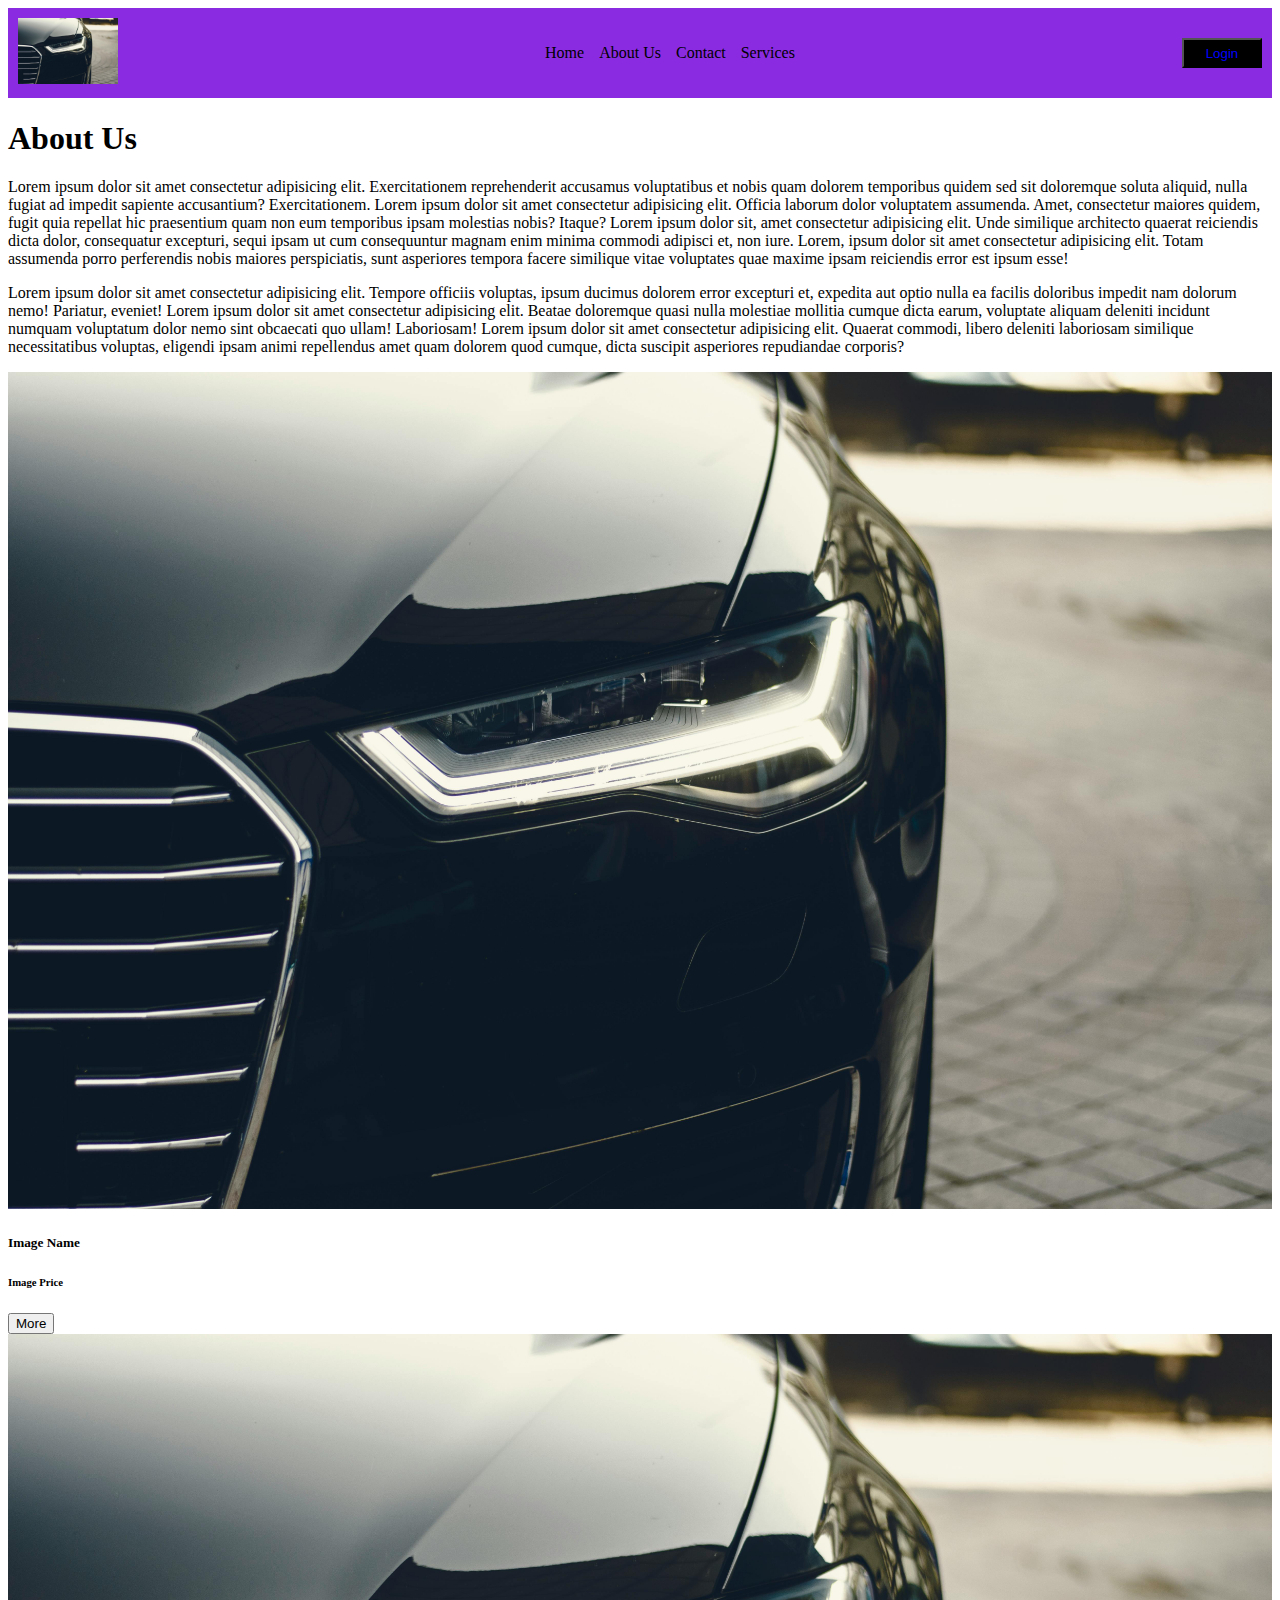
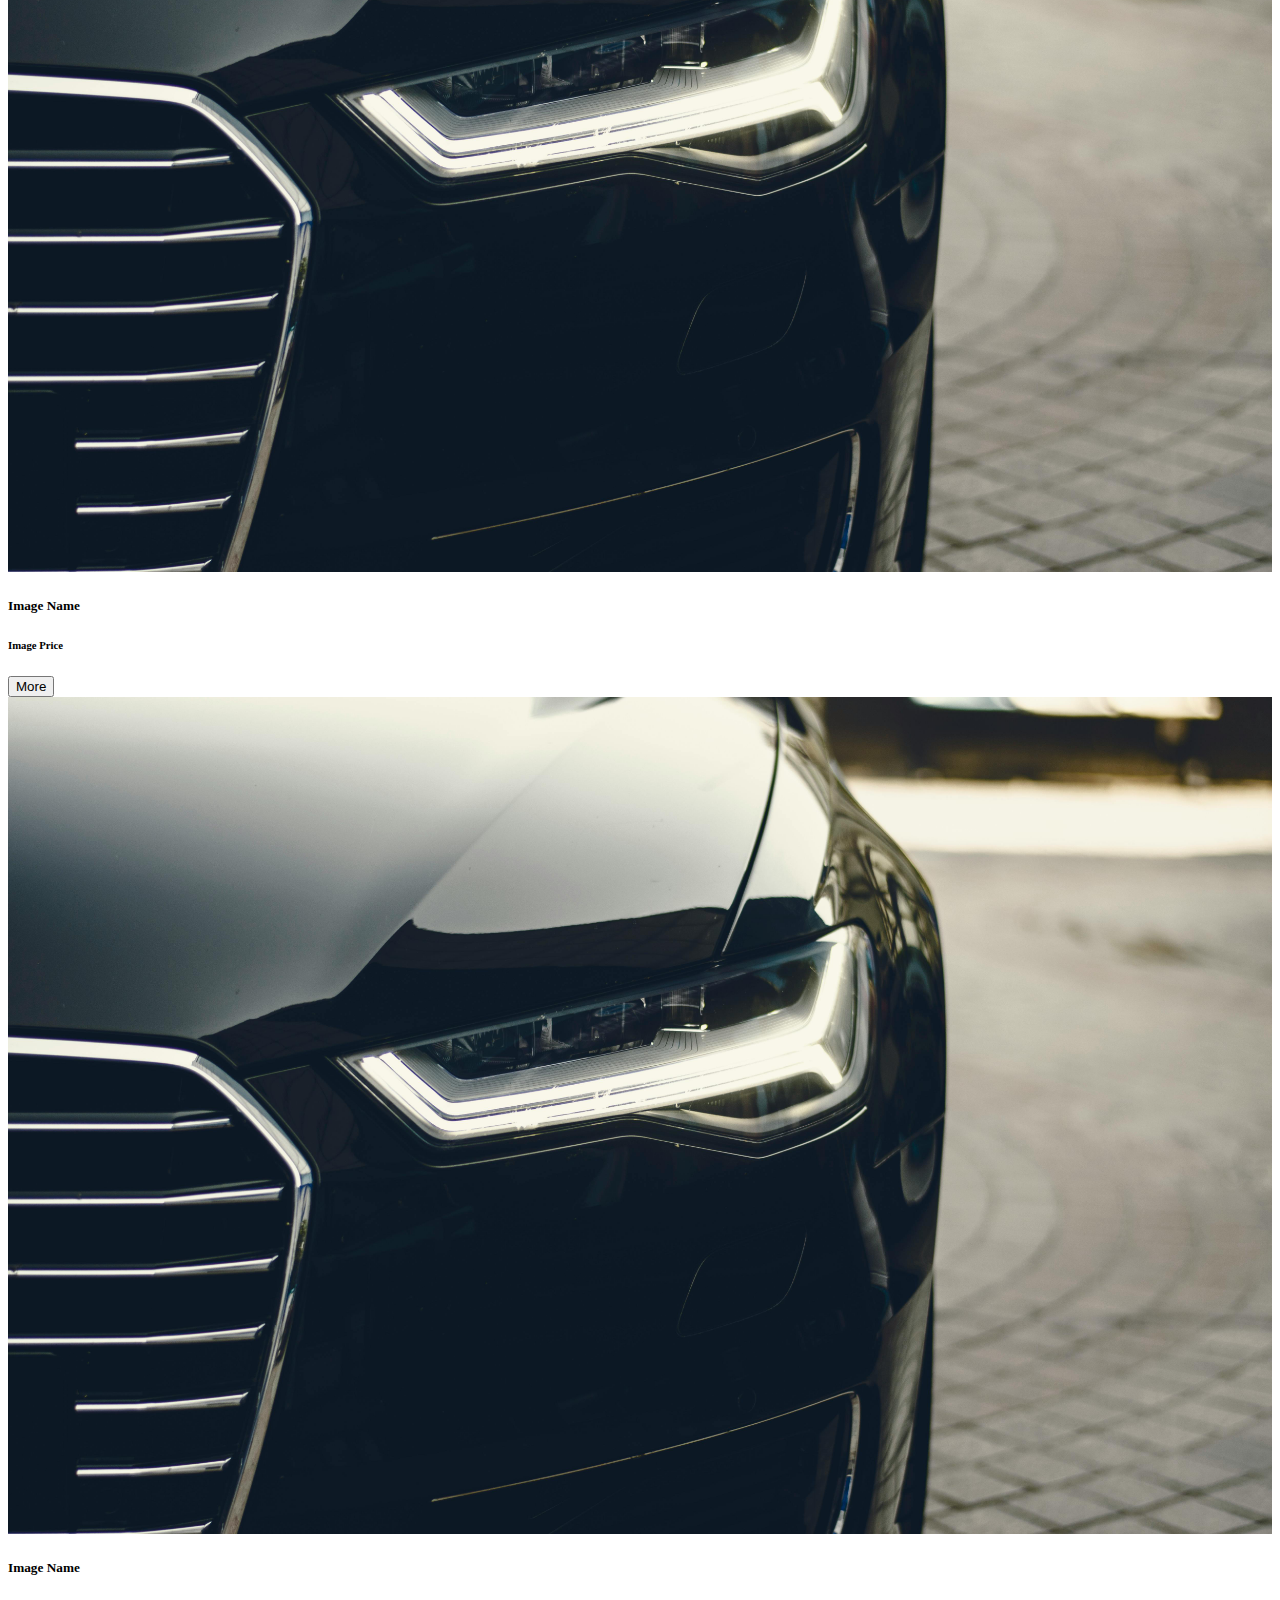
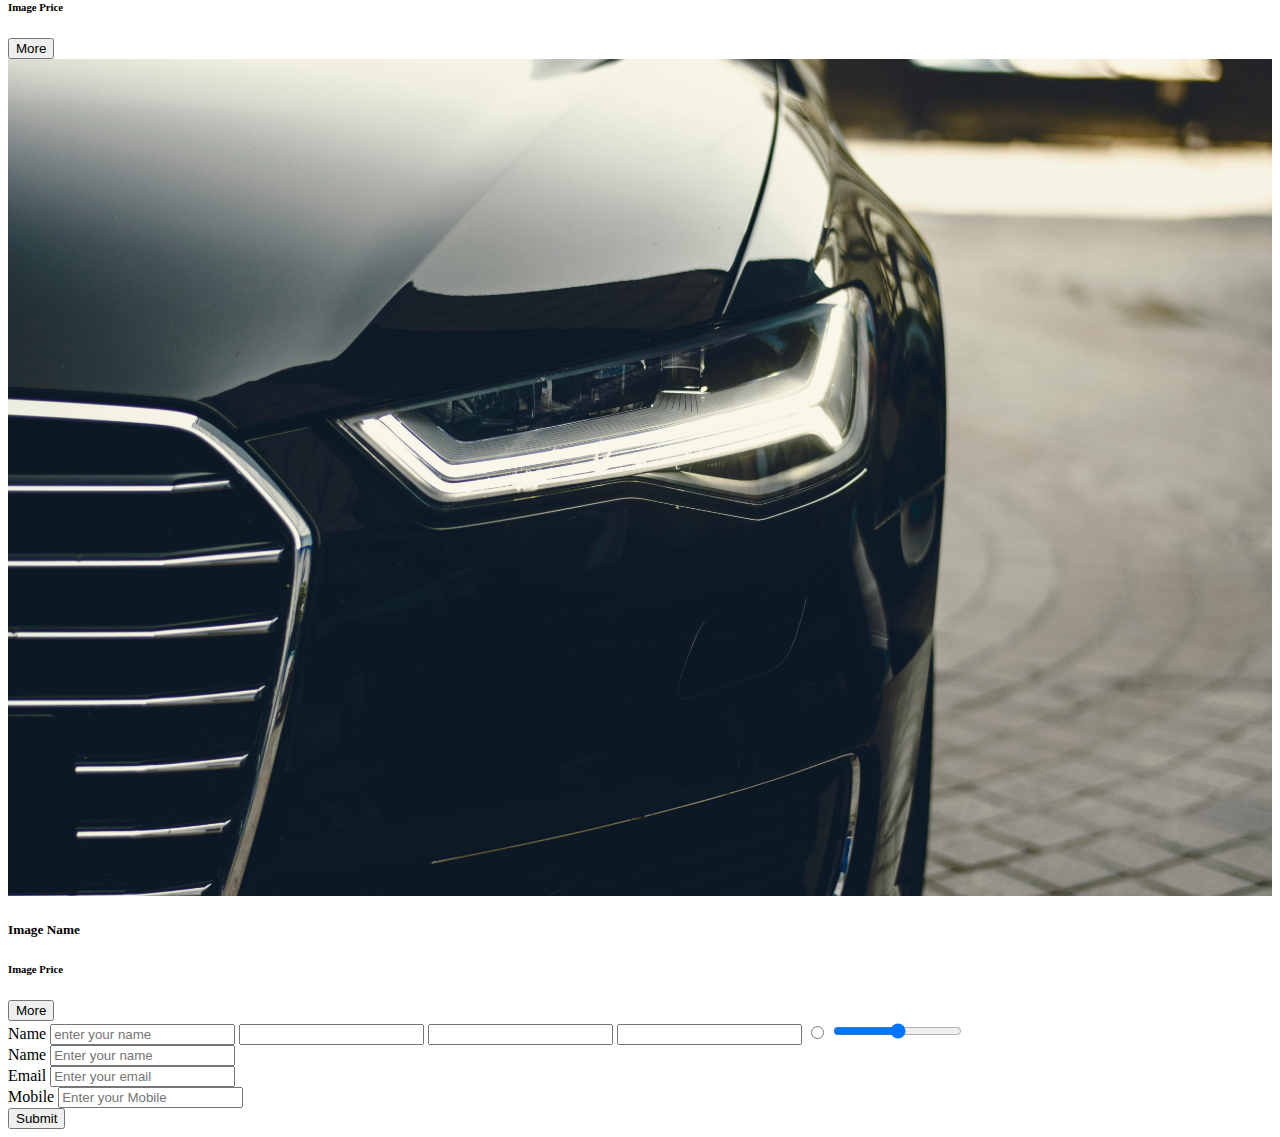
<file: demo/index.html>
<!DOCTYPE html>
<html lang="en">

<head>
    <meta charset="UTF-8">
    <meta name="viewport" content="width=device-width, initial-scale=1.0">
    <title>Document</title>
    <link rel="stylesheet" href="./asset/css/style.css">
    <link href="https://cdn.jsdelivr.net/npm/bootstrap@5.3.8/dist/css/bootstrap.min.css" rel="stylesheet"
        integrity="sha384-sRIl4kxILFvY47J16cr9ZwB07vP4J8+LH7qKQnuqkuIAvNWLzeN8tE5YBujZqJLB" crossorigin="anonymous">

</head>

<body>

    <div class="navs">

        <div>
            <img src="./asset/image/c1.jpg" class="imagess" alt="">
        </div>

        <div>
            <ul class="menu">
                <li>Home</li>
                <li>About Us</li>
                <li>Contact</li>
                <li>Services</li>
            </ul>
        </div>

        <div>
            <button class="btnss">Login</button>
        </div>

    </div>



    <div class="container">
        <h1 class="text-center mt-4 mb-4">About Us</h1>
        <div class="row">
            <div class="col-6">
                <p class="para">Lorem ipsum dolor sit amet consectetur adipisicing elit. Exercitationem reprehenderit
                    accusamus voluptatibus et nobis quam dolorem temporibus quidem sed sit doloremque soluta aliquid,
                    nulla fugiat ad impedit sapiente accusantium? Exercitationem. Lorem ipsum dolor sit amet consectetur
                    adipisicing elit. Officia laborum dolor voluptatem assumenda. Amet, consectetur maiores quidem,
                    fugit quia repellat hic praesentium quam non eum temporibus ipsam molestias nobis? Itaque? Lorem
                    ipsum dolor sit, amet consectetur adipisicing elit. Unde similique architecto quaerat reiciendis
                    dicta dolor, consequatur excepturi, sequi ipsam ut cum consequuntur magnam enim minima commodi
                    adipisci et, non iure. Lorem, ipsum dolor sit amet consectetur adipisicing elit. Totam assumenda
                    porro perferendis nobis maiores perspiciatis, sunt asperiores tempora facere similique vitae
                    voluptates quae maxime ipsam reiciendis error est ipsum esse!</p>

            </div>

            <div class="col-6">

                <p> Lorem ipsum dolor sit amet consectetur adipisicing elit. Tempore officiis voluptas, ipsum ducimus
                    dolorem error excepturi et, expedita aut optio nulla ea facilis doloribus impedit nam dolorum nemo!
                    Pariatur, eveniet! Lorem ipsum dolor sit amet consectetur adipisicing elit. Beatae doloremque quasi
                    nulla molestiae mollitia cumque dicta earum, voluptate aliquam deleniti incidunt numquam voluptatum
                    dolor nemo sint obcaecati quo ullam! Laboriosam! Lorem ipsum dolor sit amet consectetur adipisicing
                    elit. Quaerat commodi, libero deleniti laboriosam similique necessitatibus voluptas, eligendi ipsam
                    animi repellendus amet quam dolorem quod cumque, dicta suscipit asperiores repudiandae corporis?</p>

            </div>

        </div>
    </div>


    <div class="container">
        <div class="row">
            <div class="col-3">
                <div class="card">
                    <img src="./asset/image/c1.jpg" width="100%" alt="">
                    <div class="text-center">
                        <h5>Image Name</h5>
                        <h6>Image Price</h6>
                        <button class="btn btn-danger"> More </button>
                    </div>
                </div>

            </div>

            <div class="col-3">
                <div class="card">
                    <img src="./asset/image/c1.jpg" width="100%" alt="">
                    <div class="text-center">
                        <h5>Image Name</h5>
                        <h6>Image Price</h6>
                        <button class="btn btn-danger"> More </button>
                    </div>
                </div>

            </div>

            <div class="col-3">
                <div class="card">
                    <img src="./asset/image/c1.jpg" width="100%" alt="">
                    <div class="text-center">
                        <h5>Image Name</h5>
                        <h6>Image Price</h6>
                        <button class="btn btn-danger"> More </button>
                    </div>
                </div>

            </div>

            <div class="col-3">
                <div class="card">
                    <img src="./asset/image/c1.jpg" width="100%" alt="">
                    <div class="text-center">
                        <h5>Image Name</h5>
                        <h6>Image Price</h6>
                        <button class="btn btn-danger"> More </button>
                    </div>
                </div>

            </div>

        </div>
    </div>


    <label for="">Name</label>
    <input type="text" placeholder="enter your name">
    <input type="email">
    <input type="number">
    <input type="password">
    <input type="radio">
    <input type="range">


    <div class="container">
        <div class="card p-4">
            <div class="row">
                <div class="col-3">
                    <label for=""> Name </label>
                    <input type="text" placeholder="Enter your name" class="form-control">
                </div>

                <div class="col-3">
                    <label for=""> Email </label>
                    <input type="email" placeholder="Enter your email" class="form-control">
                </div>

                <div class="col-3">
                    <label for=""> Mobile </label>
                    <input type="number" placeholder="Enter your Mobile" class="form-control">
                </div>

                <div class="col-3">
                    <button class="btn btn-danger mt-4">Submit</button>
                </div>

            </div>

        </div>
    </div>


    <script src="https://cdn.jsdelivr.net/npm/bootstrap@5.3.8/dist/js/bootstrap.bundle.min.js"
        integrity="sha384-FKyoEForCGlyvwx9Hj09JcYn3nv7wiPVlz7YYwJrWVcXK/BmnVDxM+D2scQbITxI"
        crossorigin="anonymous"></script>

</body>

</html>
</file>
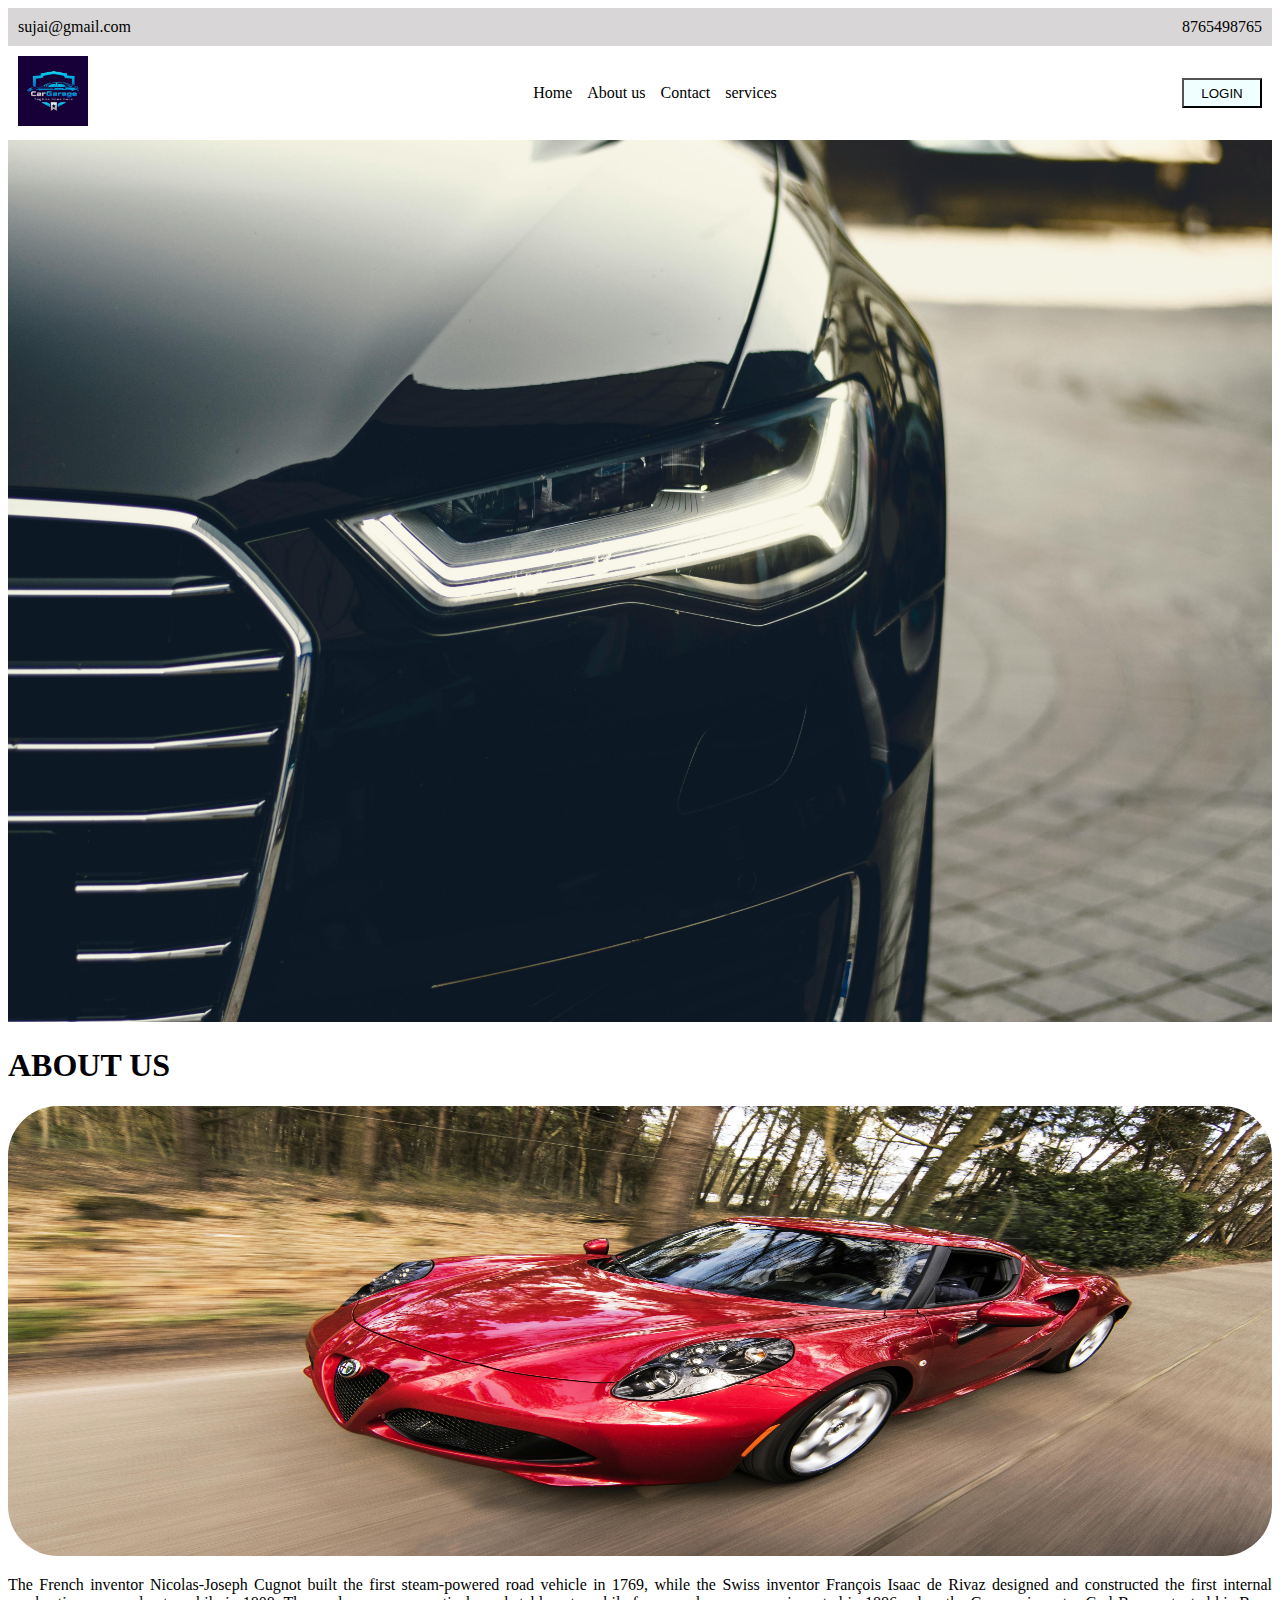
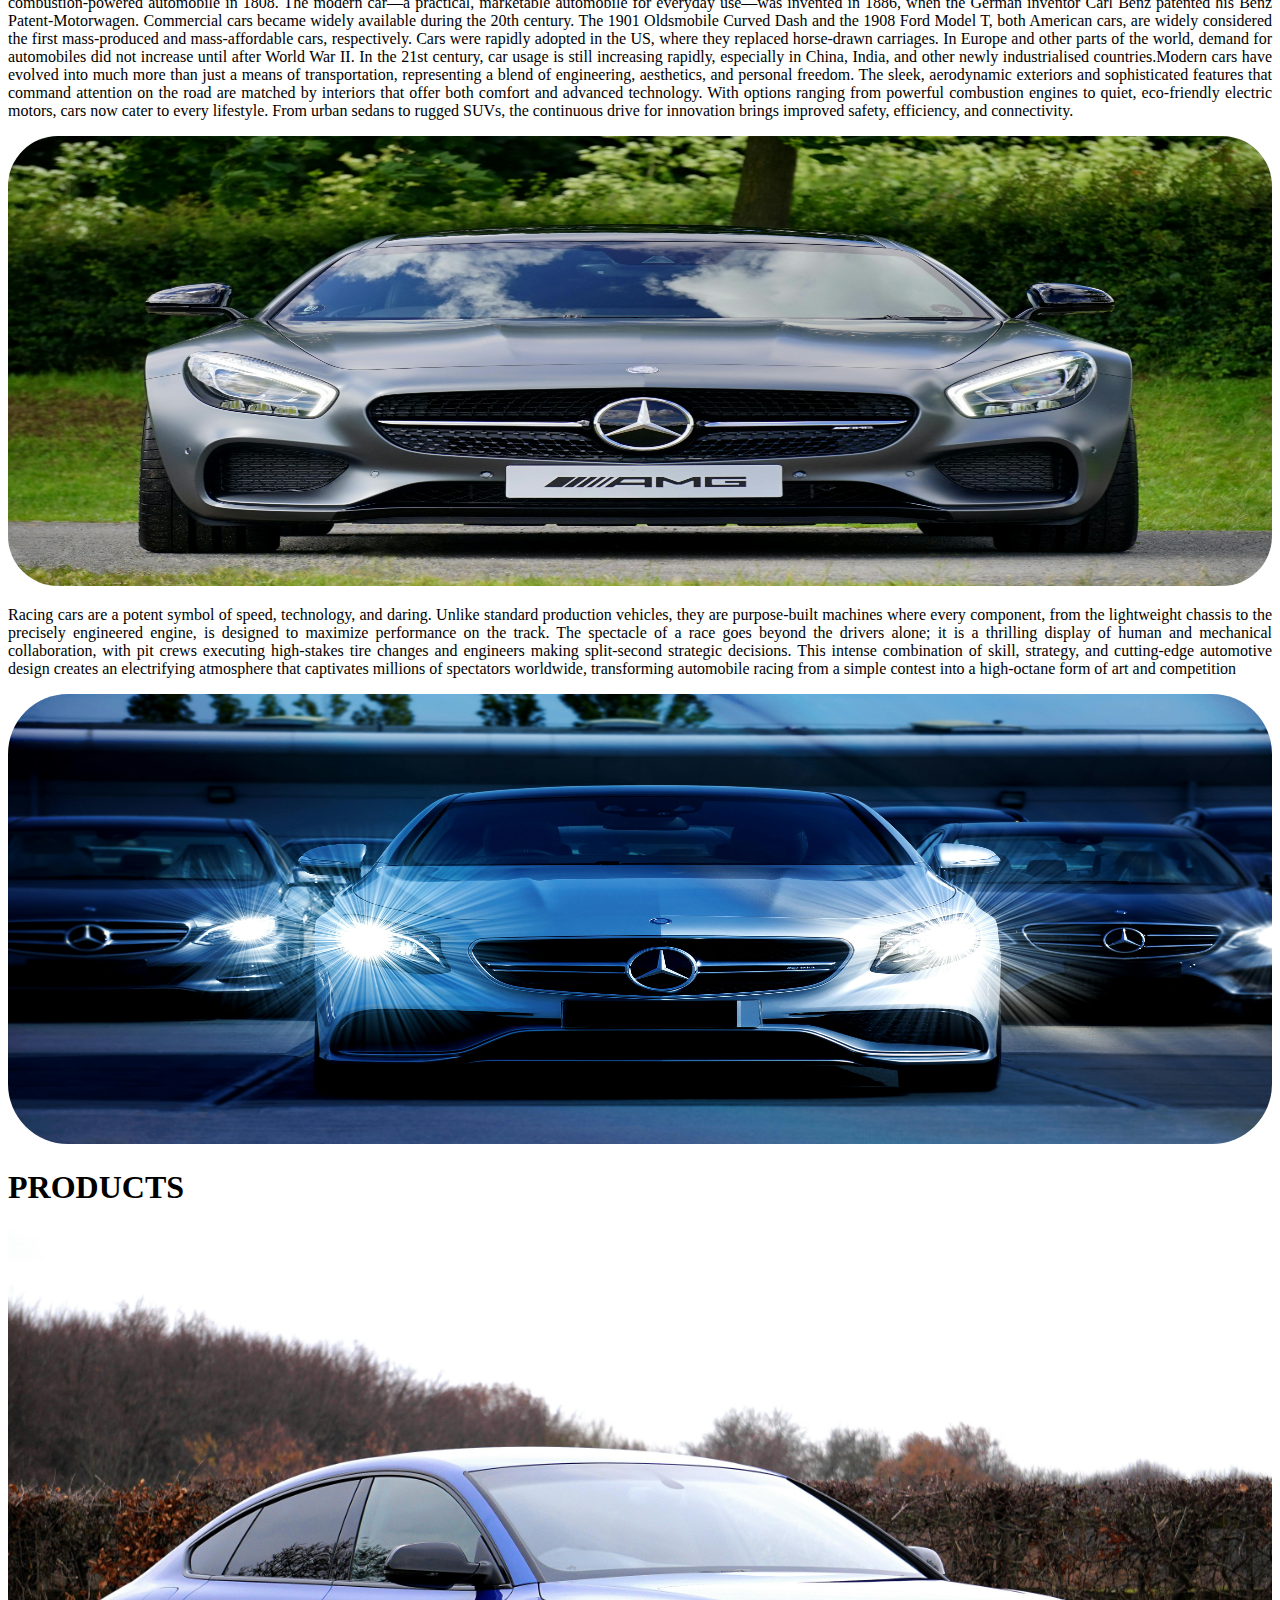
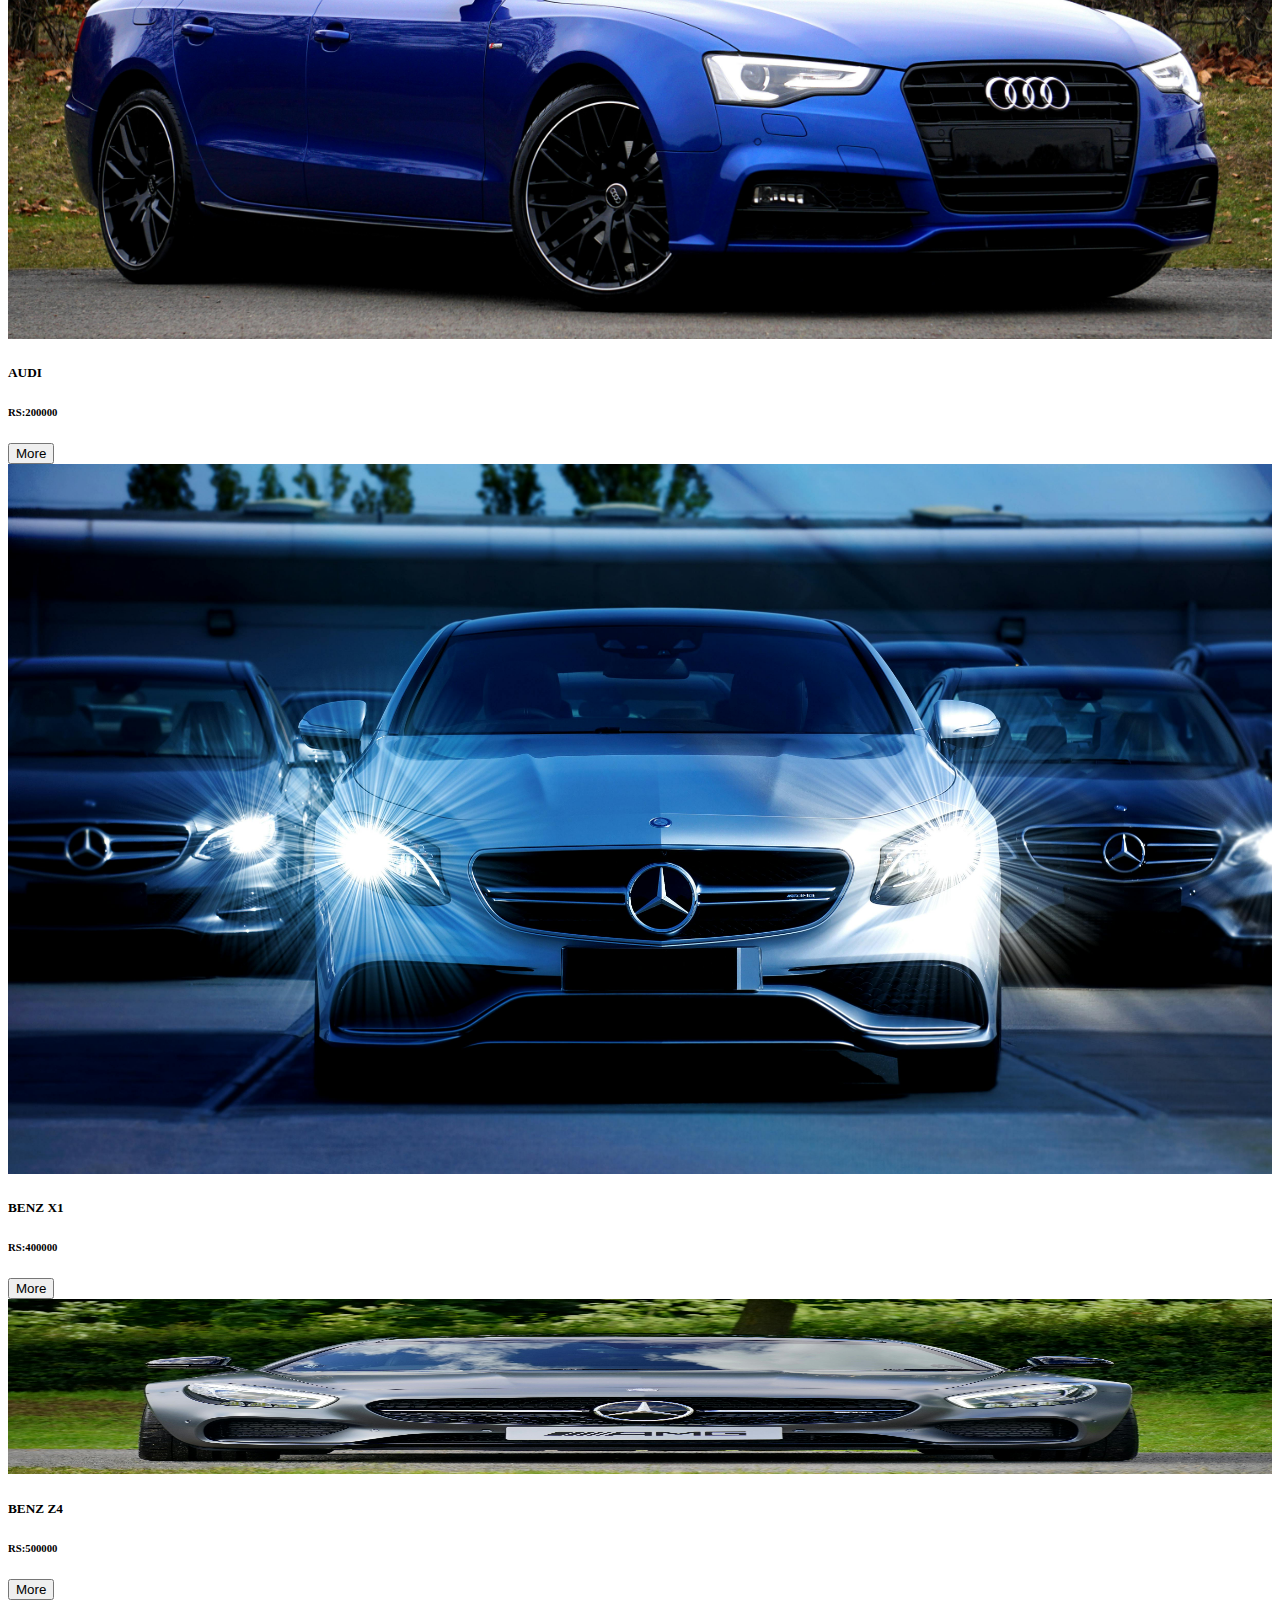
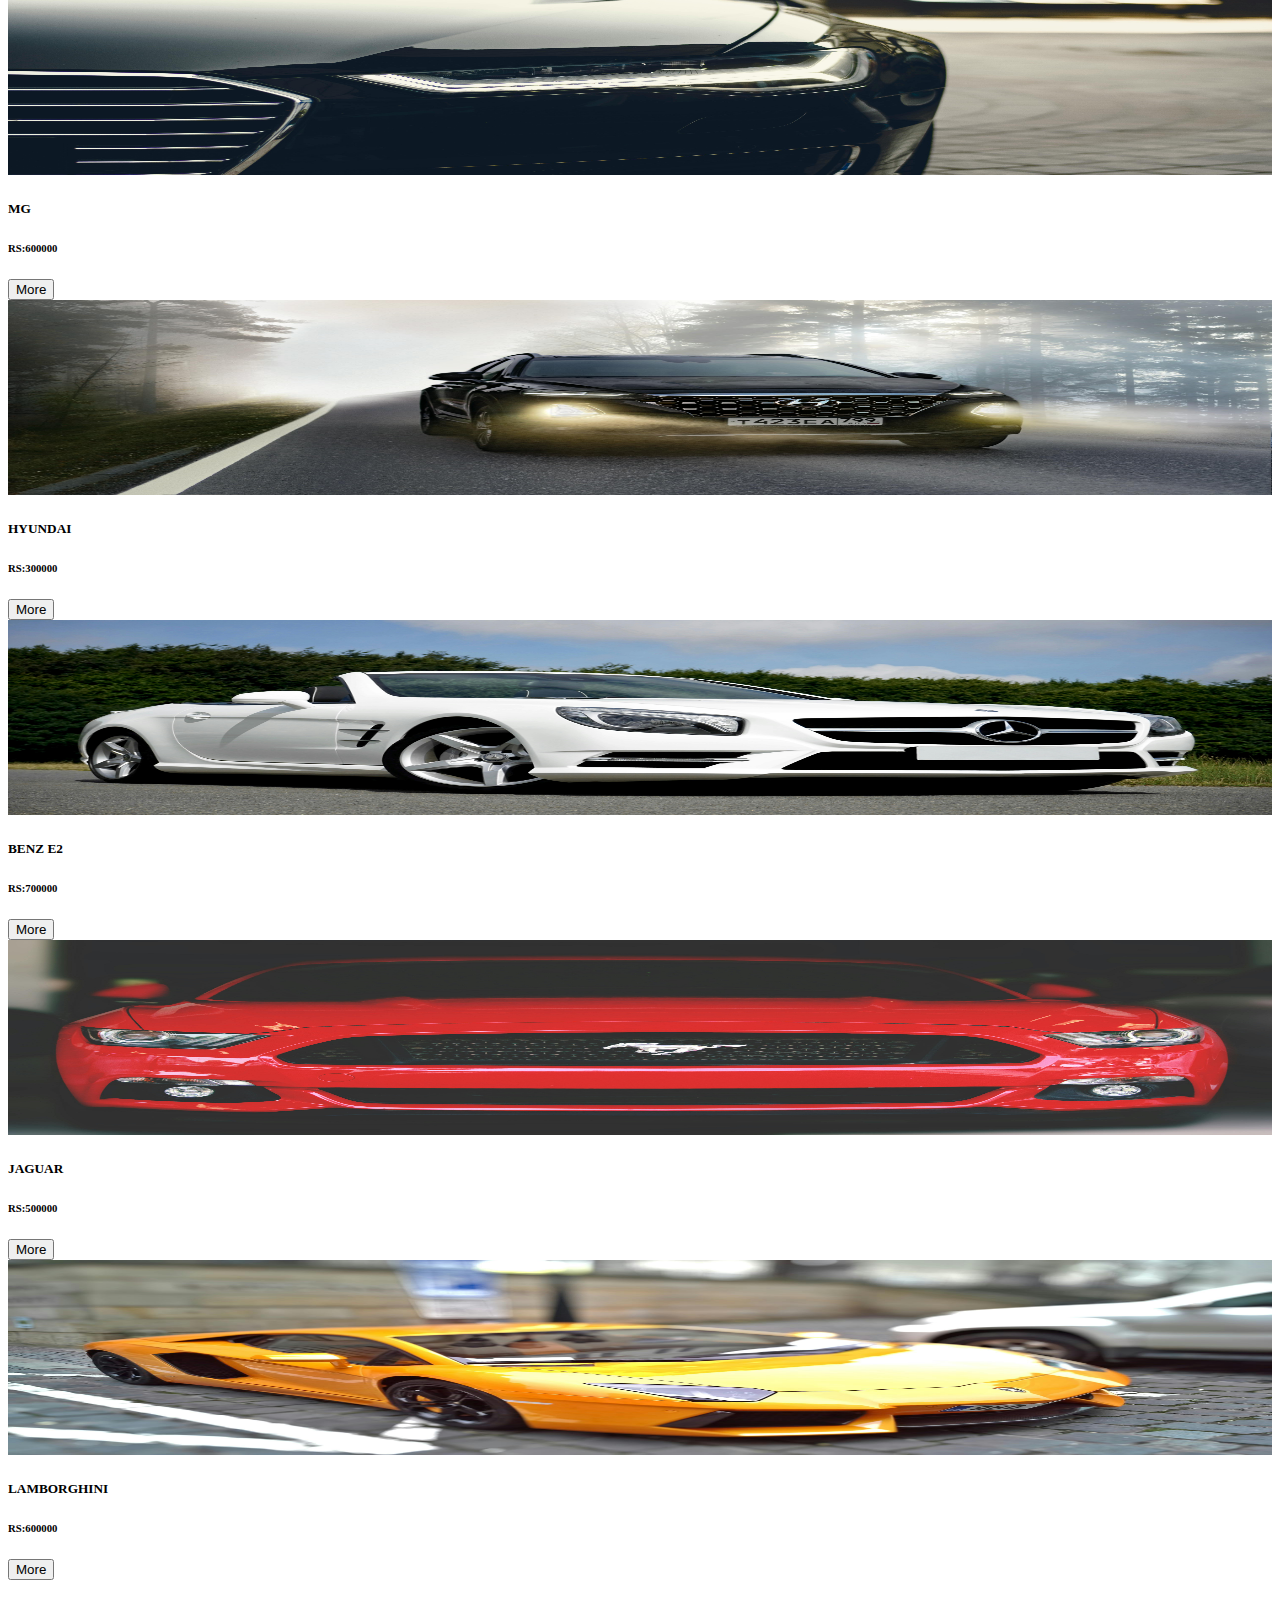
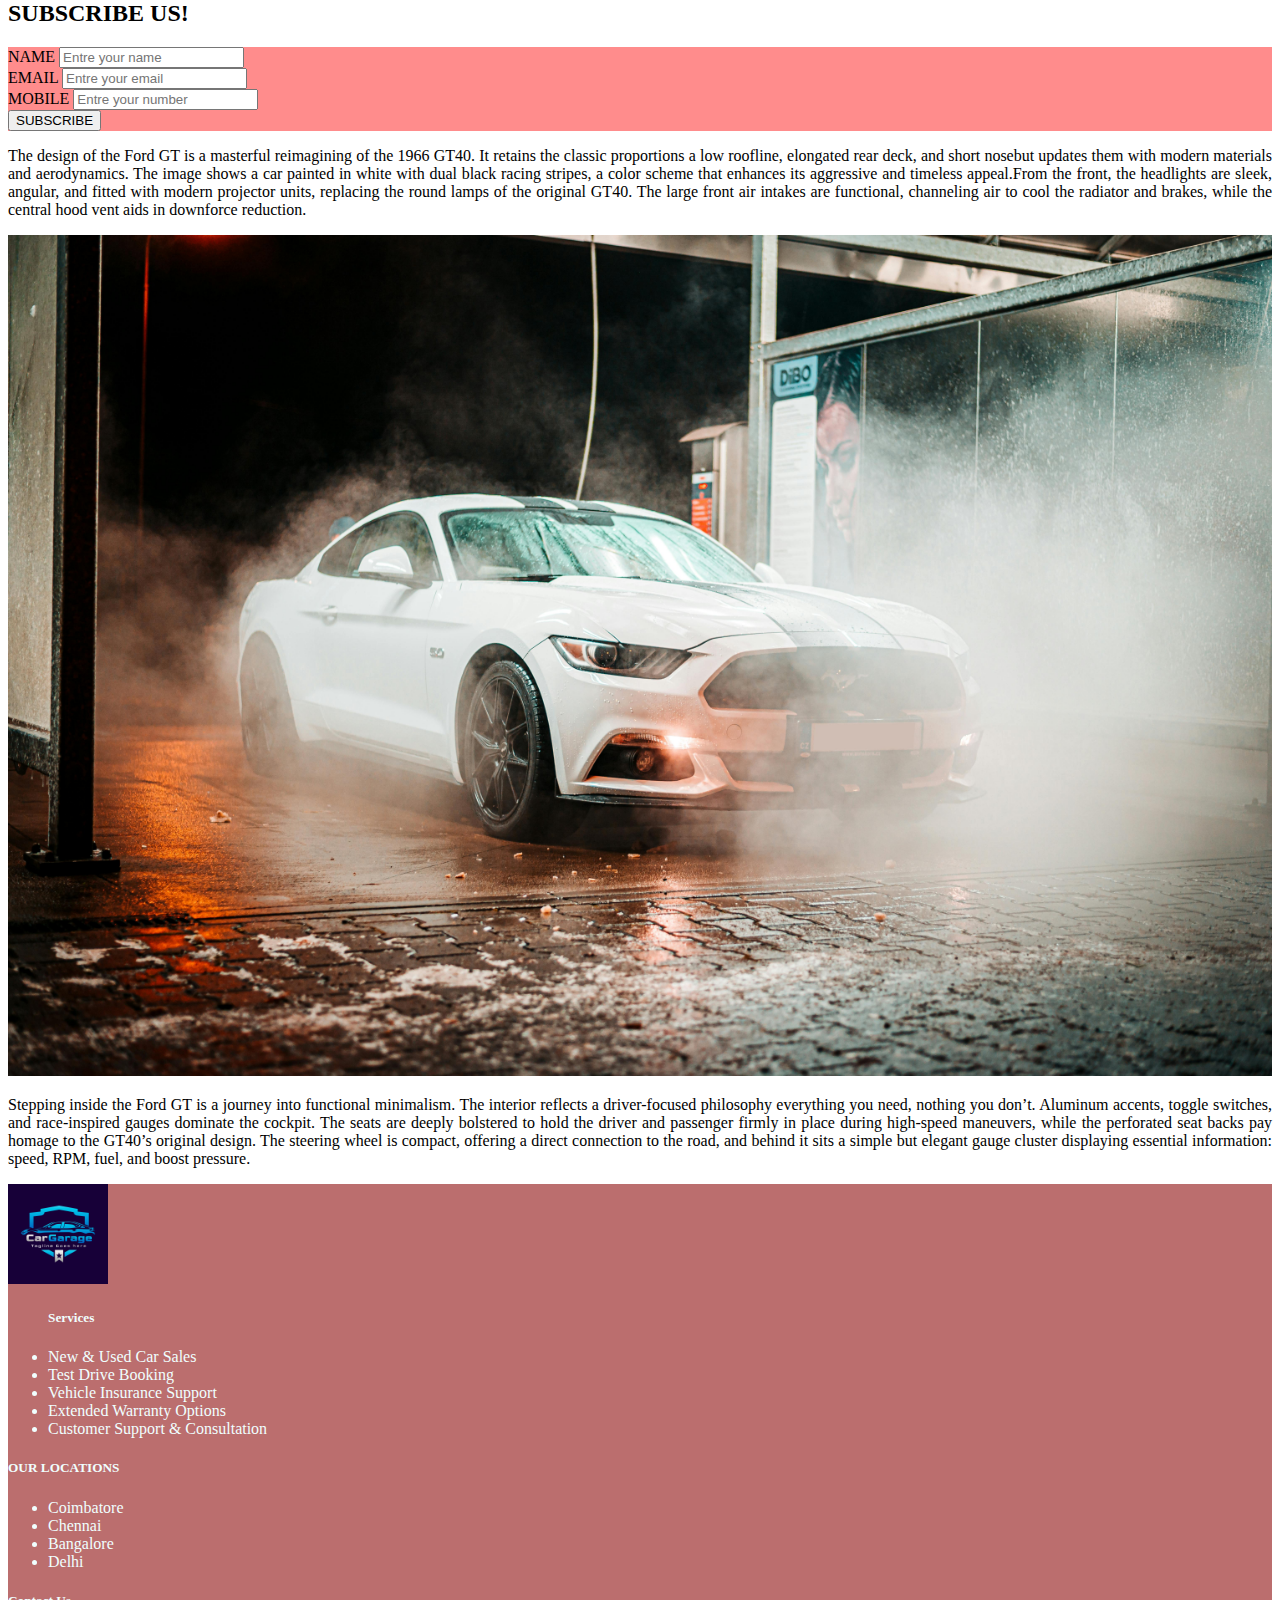
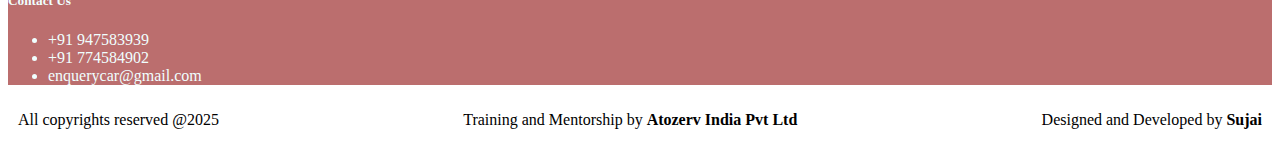
<file: carwebsite/Asset/Main/Index.html>
<!DOCTYPE html>
<html lang="en">

<head>
    <meta charset="UTF-8">
    <meta name="viewport" content="width=device-width, initial-scale=1.0">
    <title>Document</title>
    <link href="https://cdn.jsdelivr.net/npm/bootstrap@5.3.8/dist/css/bootstrap.min.css" rel="stylesheet"
        integrity="sha384-sRIl4kxILFvY47J16cr9ZwB07vP4J8+LH7qKQnuqkuIAvNWLzeN8tE5YBujZqJLB" crossorigin="anonymous">

    <link rel="stylesheet" href="./style.css">
</head>

<body>

    <div class="first">
        <div>sujai@gmail.com</div>
        <div>8765498765</div>
    </div>

    <div class="main">
        <div>
            <img src="../image/logo.jpg" class="img" alt="">
        </div>

        <div>
            <ul class="menu">
                <li>Home</li>
                <li>About us</li>
                <li>Contact</li>
                <li>services</li>
            </ul>
        </div>

        <div>
            <button class="btn1">LOGIN</button>
        </div>

    </div>
    <div>
        <img src="../image/c1.jpg" class=" im1" alt="">
    </div>
    <div class="container">
        <h1 class="text-center mt-4 mb-4">ABOUT US</h1>
        <div class="row">
            <div class="col-5">
                <img src="../image/c2.jpg" class="im2" alt="">
            </div>
            <div class="col-7">
                <p class="par1">
                    The French inventor Nicolas-Joseph Cugnot built the first steam-powered road vehicle in 1769, while
                    the Swiss inventor François
                    Isaac de Rivaz designed and constructed the first internal combustion-powered automobile in 1808.
                    The modern car—a practical, marketable
                    automobile for everyday use—was invented in 1886, when the German inventor Carl Benz patented his
                    Benz Patent-Motorwagen. Commercial cars
                    became widely available during the 20th century. The 1901 Oldsmobile Curved Dash and the 1908 Ford
                    Model T, both American cars, are widely
                    considered the first mass-produced and mass-affordable cars, respectively. Cars were rapidly adopted
                    in the US, where they replaced horse-drawn carriages.
                    In Europe and other parts of the world, demand for automobiles did not increase until after World
                    War II.
                    In the 21st century, car usage is still increasing rapidly, especially in China, India, and other
                    newly industrialised countries.Modern cars have evolved into much more than just a means of
                    transportation, representing a blend of engineering, aesthetics, and personal freedom. The sleek,
                    aerodynamic exteriors and sophisticated features that command attention on the road are matched by
                    interiors that offer both comfort and advanced technology. With options ranging from powerful
                    combustion engines to quiet, eco-friendly electric motors, cars now cater to every lifestyle. From
                    urban sedans to rugged SUVs,
                    the continuous drive for innovation brings improved safety, efficiency, and connectivity.
                </p>
            </div>
        </div>
    </div>
    <div class="container">
        <div class="row mt-4">
            <div class="col-4">
                <img src="../image/c3.jpg" class="im3" alt="">
            </div>
            <div class="col-4">
                <p class="par2">
                    Racing cars are a potent symbol of speed, technology, and daring. Unlike standard production
                    vehicles, they are purpose-built machines where every component, from the lightweight chassis to the
                    precisely engineered engine, is designed to maximize performance on the track. The spectacle of a
                    race goes beyond the drivers alone; it is a thrilling display of human and mechanical collaboration,
                    with pit crews executing high-stakes tire changes and engineers making split-second strategic
                    decisions. This intense combination of skill, strategy, and cutting-edge automotive design creates
                    an electrifying atmosphere that captivates
                    millions of spectators worldwide, transforming automobile racing from a simple contest into a
                    high-octane form of art and competition
                </p>
            </div>
            <div class="col-4">
                <img src="../image/c4.jpg" class="im4" alt="">
            </div>
        </div>
    </div>
    <div class="container">
        <h1 class="text-center mt-4 mb-4">PRODUCTS</h1>
        <div class="row">
            <div class="col-3">
                <div class="card">
                    <img src="../image/c5.jpg" width="100%" alt="">
                    <div class="text-center">
                        <h5>AUDI</h5>
                        <h6>RS:200000</h6>
                        <button class="btn btn-danger mb-3"> More </button>
                    </div>
                </div>

            </div>
            <div class="col-3">
                <div class="card">
                    <img src="../image/c4.jpg" width="100%" alt="">
                    <div class="text-center">
                        <h5>BENZ X1</h5>
                        <h6>RS:400000</h6>
                        <button class="btn btn-danger mb-3"> More </button>
                    </div>
                </div>

            </div>
            <div class="col-3">
                <div class="card">
                    <img src="../image/c3.jpg" width="100%" height="175px" alt="">
                    <div class="text-center">
                        <h5>BENZ Z4</h5>
                        <h6>RS:500000</h6>
                        <button class="btn btn-danger mb-3"> More </button>
                    </div>
                </div>

            </div>
            <div class="col-3">
                <div class="card">
                    <img src="../image/c1.jpg" width="100%" height="175px" alt="">
                    <div class="text-center">
                        <h5>MG</h5>
                        <h6>RS:600000</h6>
                        <button class="btn btn-danger mb-3"> More </button>
                    </div>
                </div>

            </div>

        </div>

    </div>
    <div class="container">
        <div class="row mt-4">
            <div class="col-3">
                <div class="card">
                    <img src="../image/M1.jpg" width="100%" height="195px" alt="">
                    <div class="text-center">
                        <h5>HYUNDAI</h5>
                        <h6>RS:300000</h6>
                        <button class="btn btn-danger mb-3"> More </button>
                    </div>
                </div>

            </div>
            <div class="col-3">
                <div class="card">
                    <img src="../image/M2.jpg" width="100%" height="195px" alt="">
                    <div class="text-center">
                        <h5>BENZ E2</h5>
                        <h6>RS:700000</h6>
                        <button class="btn btn-danger mb-3"> More </button>
                    </div>
                </div>

            </div>
            <div class="col-3">
                <div class="card">
                    <img src="../image/M3.jpg" width="100%" height="195px" alt="">
                    <div class="text-center">
                        <h5>JAGUAR</h5>
                        <h6>RS:500000</h6>
                        <button class="btn btn-danger mb-3"> More </button>
                    </div>
                </div>

            </div>
            <div class="col-3">
                <div class="card">
                    <img src="../image/M4.jpg" width="100%" height="195px" alt="">
                    <div class="text-center">
                        <h5>LAMBORGHINI</h5>
                        <h6>RS:600000</h6>
                        <button class="btn btn-danger mb-3"> More </button>
                    </div>
                </div>
            </div>
        </div>
    </div>

    <div class="container">
        <h2 class="text-center mt-4 mb-4">SUBSCRIBE US!</h2>
        <div class="card1 p-4 mt-4 mb-4">
            <div class="row ">

                <div class="col-3">
                    <label for=""> NAME </label>
                    <input type="text" placeholder="Entre your name" class="form-control">
                </div>

                <div class="col-3">
                    <label for=""> EMAIL </label>
                    <input type="email" placeholder="Entre your email" class="form-control">
                </div>

                <div class="col-3">
                    <label for=""> MOBILE </label>
                    <input type="number" placeholder="Entre your number" class="form-control">
                </div>

                <div class="col-3">
                    <button class="btn btn-danger mt-4">SUBSCRIBE</button>
                </div>
            </div>
        </div>
    </div>
    <div class="container">
        <div class="row mt-4 mb-4">
            <div class="col-4">
                <p class="p1">
                    The design of the Ford GT is a masterful reimagining of the 1966 GT40. It retains the classic
                    proportions a low roofline, elongated rear deck, and
                    short nosebut updates them with modern materials and aerodynamics. The image shows a car painted in
                    white with dual black racing stripes, a color
                    scheme that enhances its aggressive and timeless appeal.From the front, the headlights are sleek,
                    angular, and fitted with modern projector units,
                    replacing the round lamps of the original GT40. The large front air intakes are functional,
                    channeling air to cool the radiator and brakes, while
                    the central hood vent aids in downforce reduction.
                </p>
            </div>
            <div class="col-4">
                <img src="../image/p3.jpg" width=100% alt="">
            </div>
            <div class="col-4">
                <p class="p1">
                    Stepping inside the Ford GT is a journey into functional minimalism. The interior reflects a
                    driver-focused philosophy everything you need,
                    nothing you don’t. Aluminum accents, toggle switches, and race-inspired gauges dominate the cockpit.
                    The seats are deeply bolstered to hold
                    the driver and passenger firmly in place during high-speed maneuvers, while the perforated seat
                    backs pay homage to the GT40’s original design.
                    The steering wheel is compact, offering a direct connection to the road, and behind it sits a simple
                    but elegant gauge cluster displaying essential
                    information: speed, RPM, fuel, and boost pressure.
                </p>
            </div>
        </div>
    </div>

    <footer class="bac">

        <div class="container">
            <div class="row">
                <div class="col-3 mt-3">
                    <img src="../image/logo.jpg" width="100px" alt="">
                </div>
                <div class="col-3 mt-3">
                    <ul class="info">
                        <h5>Services</h5>
                        <li>New & Used Car Sales</li>
                        <li>Test Drive Booking</li>
                        <li>Vehicle Insurance Support</li>
                        <li>Extended Warranty Options</li>
                        <li>Customer Support & Consultation</li>
                    </ul>
                </div>
                <div class="col-3 mt-3">
                    <h5>OUR LOCATIONS</h5>
                    <ul>
                        <li>Coimbatore</li>
                        <li>Chennai</li>
                        <li>Bangalore</li>
                        <li>Delhi</li>
                    </ul>
                </div>
                <div class="col-3 mt-3">
                    <h5>Contact Us</h5>
                    <ul>
                        <li>+91 947583939</li>
                        <li>+91 774584902</li>
                        <li>enquerycar@gmail.com</li>
                    </ul>
                </div>
            </div>
        </div>
    </footer>
    <div class="last">
        <div> All copyrights reserved @2025</div>
        <div>Training and Mentorship by <b>Atozerv India Pvt Ltd</b></div>
        <div>Designed and Developed by <b>Sujai</b></div>
    </div>

    <script src="https://cdn.jsdelivr.net/npm/bootstrap@5.3.8/dist/js/bootstrap.bundle.min.js"
        integrity="sha384-FKyoEForCGlyvwx9Hj09JcYn3nv7wiPVlz7YYwJrWVcXK/BmnVDxM+D2scQbITxI"
        crossorigin="anonymous"></script>

</body>

</html>
</file>
<file: demo/asset/css/style.css>
.imagess{
    width: 100px;
}

.navs{
    display: flex;
    justify-content: space-between;
    background-color: blueviolet;
    padding: 10px;
    align-items: center ;
}

.menu{
    display: flex;
    column-gap: 15px;
    list-style-type: none;
}

.btnss{
    height: 30px;
    width: 80px;
    color: blue;
    background-color: black;
}

.par{
    text-align: justify;
}
</file>
<file: carwebsite/Asset/Main/style.css>
.first
{
    display: flex;
    background-color:rgb(216, 214, 214);
    justify-content: space-between;
    padding: 10px;
    color: black;
}

.img{
    width: 70px;
}
.main{
    display: flex;
    justify-content: space-between;
    padding: 10px;
    background-color: az;
    align-items: center;
}

.menu{
    display: flex;
    column-gap: 15px;
    list-style-type: none;
    color: black;
}
.btn1
{
    height: 30px;
    width: 80px;
    background-color: azure;
    color: black;
}
.im1{
    width: 100%;
    height: 98vh;
    
}
.im2{
    width: 100%;
    height: 50vh;
    border-radius: 50px;
}
.par1
{
    text-align: justify;
}
.par2
{
    text-align: justify;
}
.im3{
    width: 100%;
    height: 50vh;
     border-radius: 50px;
}
.im4{
    width: 100%;
    height: 50vh;
     border-radius: 60px;
}
.card1{
    background-color: rgba(255, 0, 0, 0.451);
}
.p1{
    text-align: justify;
}
.bac{
    background-color: rgba(165, 62, 62, 0.754);
    color: azure;
}
.last{
    display: flex;
    padding: 10px;
    justify-content: space-between;
}
</file>
